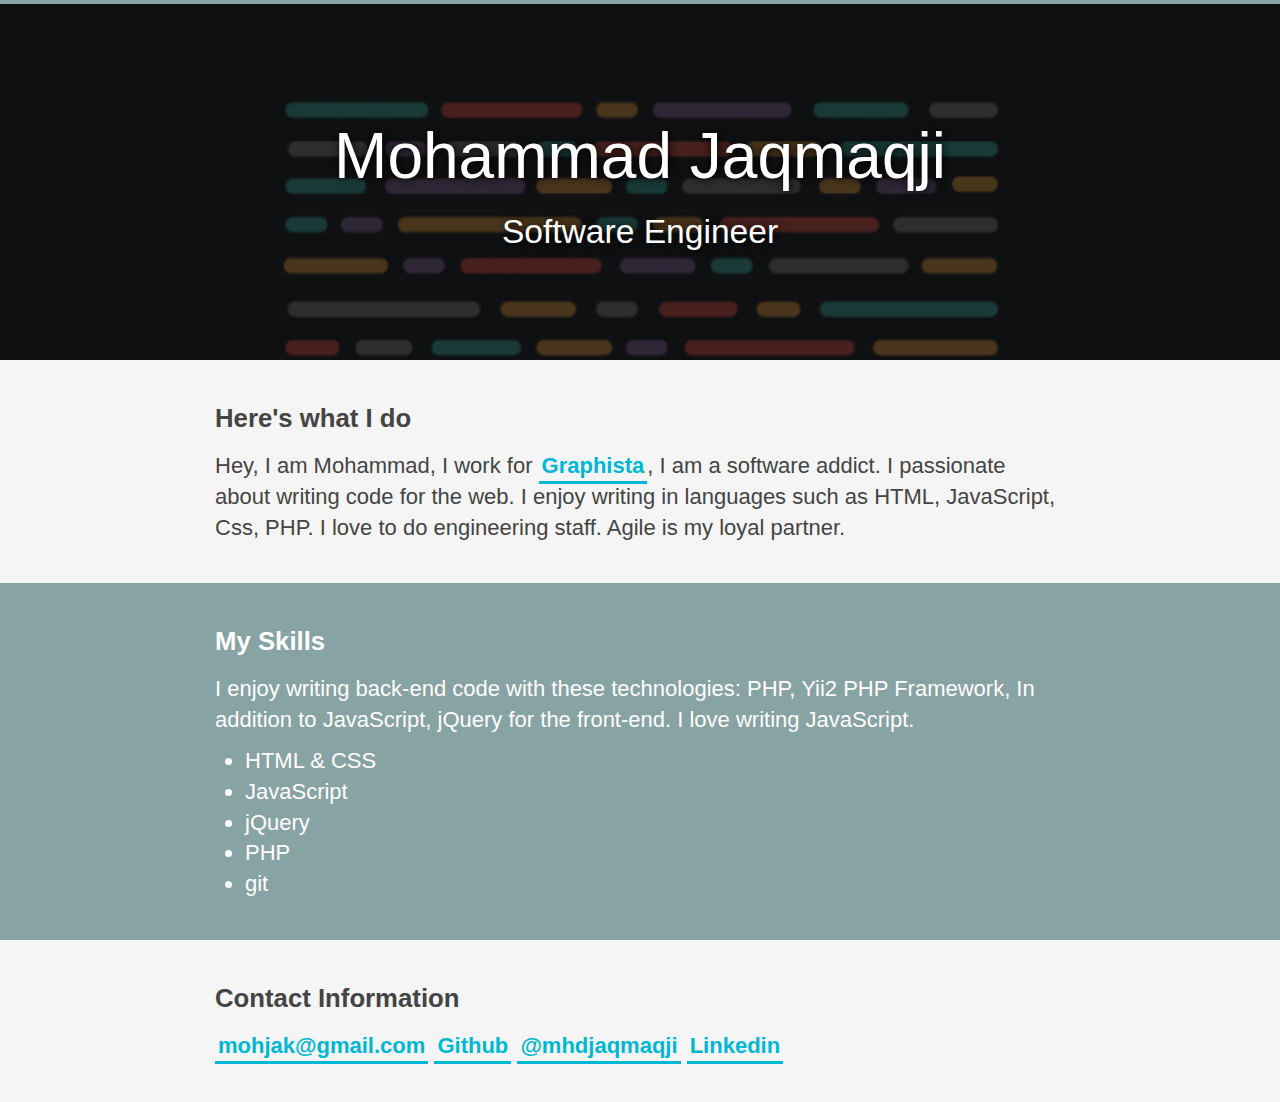
<file: index.html>
<!DOCTYPE html>
<html lang="en">
<head>
  <meta charset="UTF-8">
  <meta name="viewport" content="width=device-width, initial-scale=1.0, maximum-scale=1.0">
  <link rel="stylesheet" href="main.css">
  <title>Mohammad Jaqmaqji's Portfolio</title>
</head>
<body>
  <div class="header">
    <h1>Mohammad Jaqmaqji</h1>
    <h2>Software Engineer</h2>
  </div>
  <div class="tagline">
    <div class="content-wrapper">
      <h3>Here's what I do</h3>
      <p>
        Hey, I am Mohammad, I work for <a href="http://graphista.com.tr">Graphista</a>,
        I am a software addict. I passionate about writing code for the web.
        I enjoy writing in languages such as HTML, JavaScript, Css, PHP.
        I love to do engineering staff. Agile is my loyal partner.
      </p>
    </div>
  </div>
  <div class="skills">
    <div class="content-wrapper">
      <h3>My Skills</h3>
      <p>
        I enjoy writing back-end code with these technologies: PHP, Yii2 PHP Framework,
        In addition to JavaScript, jQuery for the front-end. I love writing JavaScript.
      </p>
      <ul>
        <li>HTML & CSS</li>
        <li>JavaScript</li>
        <li>jQuery</li>
        <li>PHP</li>
        <li>git</li>
      </ul>
    </div>
  </div>
  <div class="contact">
    <div class="content-wrapper">
      <h3>Contact Information</h3>
      <p>
        <a href="mailto:mohjak@gmail.com">mohjak@gmail.com</a>
        <a href="https://github.com/mohjak">Github</a>
        <a href="https://twitter.com/mhdjaqmaqji">@mhdjaqmaqji</a>
        <a href="https://linkedin.com/in/mohjak">Linkedin</a>
      </p>
    </div>
  </div>
</body>
</html>
</file>
<file: main.css>
*, *:before, *:after {
  box-sizing: border-box;
  margin: 0;
  padding: 0;
}

body {
  background: #F5F5F5;
  color: #444;
  font-family: "Helvetica Neue", Arial, serif;
  font-size: 22px;
  margin: 0;
  padding: 0;
  font-weight: 200;
  -webkit-font-smoothing: antialiased;
  -moz-osx-font-smoothing: grayscale;
}

h1, h2, h3, h4 {
  margin: 10px 0 15px;
}

p, ul {
  margin: 10px 0;
}

ul li {
  margin-left: 30px;;
}

a {
  color: #00b8d4;
  font-weight: 600;
  text-decoration: none;
  border-bottom: 3px solid #00b8d4;
  padding: 3px;
}

a:hover {
  background-color: #00b8d4;
  color: white;
}

a:active {
  position: relative;
  top: 1px;
}

.content-wrapper {
  line-height: 1.4;
  margin: 0 auto;
  max-width: 900px;
  padding: 30px 25px;
}

/*
 * HEADER
 */

.header {
  align-items: center;
  background-color: #EFEFEF;
  background-image: url('bg.png');
  background-position: cover;
  background-repeat: no-repeat;
  background-size: 100% auto;
  border-top: 4px solid #88A3A3;
  color: #FFFFFF;
  display: flex;
  flex-direction: column;
  height: 40vh;
  justify-content: center;
  min-height: 250px;
  padding: 0 20px;
  position: relative;
  text-align: center;
}

@media only screen and (max-device-width: 420px)  {
  .header {
    background-size: auto 100%;
  }
}

.header:before {
  background: rgba(0, 0, 0, .7);
  bottom: 0;
  content: ' ';
  display: block;
  left: 0;
  position: absolute;
  right: 0;
  top: 0;
  z-index: 1;
}

.header * {
  position: relative;
  z-index: 2;
  text-shadow: 1px 1px 10px black;
}

.header h1 {
  font-size: 4rem;
  font-weight: 100;
}

.header h2 {
  font-size: 2.1rem;
  font-weight: 100;
  margin: 5px 0;
}

/*
 * SKILLS
 */

.skills {
  background: #88A3A3;
  color: white;
}
</file>
